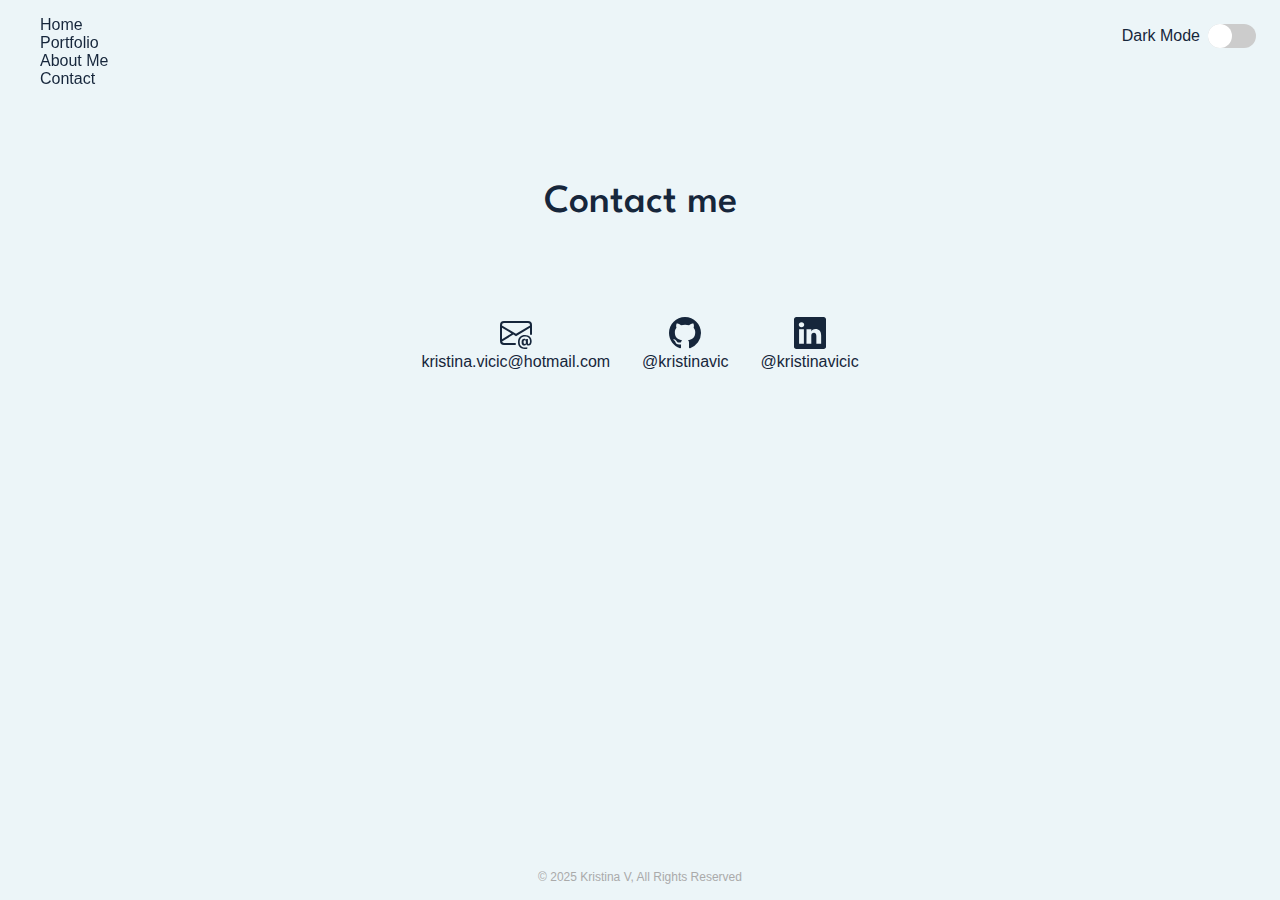
<file: contact.html>
<!DOCTYPE html>
<html lang="en">
<head>
    <link rel="stylesheet" href="./style.css">
    <meta charset="UTF-8">
    <meta name="viewport" content="width=device-width, initial-scale=1">
    
    <!-- Bootstrap CSS -->
     <!-- <link href="https://cdn.jsdelivr.net/npm/bootstrap@5.1.3/dist/css/bootstrap.min.css" rel="stylesheet" integrity="sha384-1BmE4kWBq78iYhFldvKuhfTAU6auU8tT94WrHftjDbrCEXSU1oBoqyl2QvZ6jIW3" crossorigin="anonymous"> -->
    
     <!-- Google Fonts -->
    <link rel="preconnect" href="https://fonts.googleapis.com">
    <link rel="preconnect" href="https://fonts.gstatic.com" crossorigin>
    <link href="https://fonts.googleapis.com/css2?family=League+Spartan:wght@100..900&display=swap" rel="stylesheet">

    <script defer src="./script.js"></script>


    <title>Contact</title>
</head>
<body>

    <!-- Navigation -->
  <header>
    <nav class="navbar">
        <ul>
            <li><a href="./index.html">Home</a></li>
            <li><a href="./index.html#portfolio">Portfolio</a></li>
            <li><a href="./index.html#about-me">About Me</a></li>
            <li><a href="contact.html">Contact</a></li>
        </ul>
    </nav>
    
    <div class="controls">
      <label class="toggle-switch">
        Dark Mode
        <input type="checkbox" id="dark-mode-toggle">
        <div class="toggle-switch-border">
          <div class="toggle-switch-dot"></div>
        </div>
      </label>
    </div>

  </header>

  <!-- Main Content -->
  <div class="main-content">

    
    <!-- CONTACT -->
     
    <h2 id="contact">Contact me</h2>
    <div class="contact-container">
        <div class="contact">
           
          <a href="mailto:kristina.vicic@hotmail.com" target="_blank" rel="noopener">
            <svg xmlns="http://www.w3.org/2000/svg" width="16" height="16" fill="currentColor" class="bi bi-envelope-at" viewBox="0 0 16 16">
            <path d="M2 2a2 2 0 0 0-2 2v8.01A2 2 0 0 0 2 14h5.5a.5.5 0 0 0 0-1H2a1 1 0 0 1-.966-.741l5.64-3.471L8 9.583l7-4.2V8.5a.5.5 0 0 0 1 0V4a2 2 0 0 0-2-2zm3.708 6.208L1 11.105V5.383zM1 4.217V4a1 1 0 0 1 1-1h12a1 1 0 0 1 1 1v.217l-7 4.2z"/>
            <path d="M14.247 14.269c1.01 0 1.587-.857 1.587-2.025v-.21C15.834 10.43 14.64 9 12.52 9h-.035C10.42 9 9 10.36 9 12.432v.214C9 14.82 10.438 16 12.358 16h.044c.594 0 1.018-.074 1.237-.175v-.73c-.245.11-.673.18-1.18.18h-.044c-1.334 0-2.571-.788-2.571-2.655v-.157c0-1.657 1.058-2.724 2.64-2.724h.04c1.535 0 2.484 1.05 2.484 2.326v.118c0 .975-.324 1.39-.639 1.39-.232 0-.41-.148-.41-.42v-2.19h-.906v.569h-.03c-.084-.298-.368-.63-.954-.63-.778 0-1.259.555-1.259 1.4v.528c0 .892.49 1.434 1.26 1.434.471 0 .896-.227 1.014-.643h.043c.118.42.617.648 1.12.648m-2.453-1.588v-.227c0-.546.227-.791.573-.791.297 0 .572.192.572.708v.367c0 .573-.253.744-.564.744-.354 0-.581-.215-.581-.8Z"/>
          </svg><br>kristina.vicic@hotmail.com</a>
        </div>
        <div class="contact">
          <a href="https://github.com/kristinavic" target="_blank" rel="noopener">
            <svg xmlns="http://www.w3.org/2000/svg" width="16" height="16" fill="currentColor" class="bi bi-github" viewBox="0 0 16 16">
              <path d="M8 0C3.58 0 0 3.58 0 8c0 3.54 2.29 6.53 5.47 7.59.4.07.55-.17.55-.38 0-.19-.01-.82-.01-1.49-2.01.37-2.53-.49-2.69-.94-.09-.23-.48-.94-.82-1.13-.28-.15-.68-.52-.01-.53.63-.01 1.08.58 1.23.82.72 1.21 1.87.87 2.33.66.07-.52.28-.87.51-1.07-1.78-.2-3.64-.89-3.64-3.95 0-.87.31-1.59.82-2.15-.08-.2-.36-1.02.08-2.12 0 0 .67-.21 2.2.82.64-.18 1.32-.27 2-.27s1.36.09 2 .27c1.53-1.04 2.2-.82 2.2-.82.44 1.1.16 1.92.08 2.12.51.56.82 1.27.82 2.15 0 3.07-1.87 3.75-3.65 3.95.29.25.54.73.54 1.48 0 1.07-.01 1.93-.01 2.2 0 .21.15.46.55.38A8.01 8.01 0 0 0 16 8c0-4.42-3.58-8-8-8"/>
            </svg><br>@kristinavic</a>
        </div>
        <div class="contact">
          <a href="https://www.linkedin.com/in/kristinavicic/" target="_blank" rel="noopener">
            <svg xmlns="http://www.w3.org/2000/svg" width="16" height="16" fill="currentColor" class="bi bi-linkedin" viewBox="0 0 16 16">
              <path d="M0 1.146C0 .513.526 0 1.175 0h13.65C15.474 0 16 .513 16 1.146v13.708c0 .633-.526 1.146-1.175 1.146H1.175C.526 16 0 15.487 0 14.854zm4.943 12.248V6.169H2.542v7.225zm-1.2-8.212c.837 0 1.358-.554 1.358-1.248-.015-.709-.52-1.248-1.342-1.248S2.4 3.226 2.4 3.934c0 .694.521 1.248 1.327 1.248zm4.908 8.212V9.359c0-.216.016-.432.08-.586.173-.431.568-.878 1.232-.878.869 0 1.216.662 1.216 1.634v3.865h2.401V9.25c0-2.22-1.184-3.252-2.764-3.252-1.274 0-1.845.7-2.165 1.193v.025h-.016l.016-.025V6.169h-2.4c.03.678 0 7.225 0 7.225z"/>
            </svg><br>@kristinavicic</a>
          </div>
    </div>

  </div>


    <!-- Footer -->
   <footer>
      <div class="content">
        <span class="copyright">© 2025  Kristina V, All Rights Reserved</span>
      </div>
    </footer>
  
    <!-- Bootstrap Bundle with Popper -->    
    <!-- <script src="https://cdn.jsdelivr.net/npm/bootstrap@5.1.3/dist/js/bootstrap.bundle.min.js" integrity="sha384-ka7Sk0Gln4gmtz2MlQnikT1wXgYsOg+OMhuP+IlRH9sENBO0LRn5q+8nbTov4+1p" crossorigin="anonymous"></script> -->

</body>
</html>
</file>
<file: style.css>
body, html {
    color: var(--primary);
    font-family: 'Segoe UI', sans-serif;
    font-size: 16px;
    font-weight: 400;
    font-style: normal;
    margin: 0;
    background-color: var(--background-color);

    
    --dark-background-color:#16263b;
    --dark-primary:  #ECF5F8;
    --dark-link: #05A0B1;

    
    --light-background-color: #ECF5F8;
    --light-primary: #16263b;
    --light-link: #06cbe0;


    --background-color: var(--light-background-color);
    --primary: var(--light-primary);
    --link: var(--light-link);
}
 
body{
    min-height: 100vh;
    display: flex;
    flex-direction: column;
}

p {
    line-height: 1.5;
    font-size: 1.125rem; /* 18px */
}


/* NAVIGATION */

.navbar {
    color: var(--background-color);
    float: left;
    position: fixed;
    z-index: 100;
}

.navbar a  {
    width: 6.25rem;
    color: var(--primary);
    text-decoration: none;
    font-weight: 400;
    font-size: 1rem; 
    padding: 0.5rem 0;
}

.navbar ul li {
    list-style-type: none;
}

.navbar .icon {
    display: none;
}


/* TOGGLE SWITCH */

.toggle-switch {
    float: right;
    padding: 1.5rem;
    display: inline-flex;
    align-items: center;
}

.toggle-switch input {
    display: none;
}

.toggle-switch-border {
    display: inline-flex;
    align-items: center;
    width: 3rem;
    height: 1.5rem;
    background-color: #ccc;
    border-radius: 1rem;
    position: relative;
    margin-left: 0.5rem;
    cursor: pointer;
}

.toggle-switch-dot {
    width: 1.5rem;
    height: 1.5rem;
    background-color: #fff;
    border-radius: 50%;
    position: absolute;
    top: 0;
    left: 0;
    transition: transform 0.2s;
}

/* when toggle is checked apply to .toggle-switch-border*/
.toggle-switch input:checked + .toggle-switch-border {
    background-color: var(--link);
}

/* when toggle is checked apply to .toggle-switch-dot */
.toggle-switch input:checked + .toggle-switch-border .toggle-switch-dot {
    transform: translateX(1.5rem);
}


/* MAIN CONTENT */

.main-content {    
    width: 70%; /* 65rem; /* 1040px */
    height: auto;
    margin: 0 auto;
    padding: 2rem;
    justify-items: center;
    font-size: 1.125rem; 
    position: relative;
}

.intro {
    padding: 22rem 0;
    text-align: left;
}

.color {
    color: var(--link);
}

h1, h2, h3 {
    font-family: "League Spartan", sans-serif;    
    font-weight: 500; 
    color: var(--primary); /* #0fa4af;*/
    margin: 0;
}

h1 {
    font-weight: 600;
    font-size: 4.5rem;
}

h2 {
    font-size: 2.5rem;
    padding: 5rem 0 1rem 0;
}

h3 {
    font-size: 1.5rem;
}

a {
    color: var(--primary);
    text-decoration: none;
    font-weight: 500;;
    text-align: center;
}

a:hover {
    color: var(--link);
}



/* PORTFOLIO */

.projects-container {
    display: flex;
    flex-wrap: wrap;
    justify-content: center;
    width: 100%;
    padding: 2rem 0;
    column-gap: 1rem;
    row-gap: 1rem;
}

.project-card {
    width: 26rem;
    height: auto;
    padding: 2rem;
    border-radius: 0.5rem;
    background: #ffffff69;
}


.project-card p {
    font-size: 1rem;
}

p.project-description {
    height: 5rem;
}

.project-card a:last-child {
    display: flex;
    justify-self: center;
}

.project-thumbnail {
    width: 100%;
    height: 15rem;
    overflow: hidden;
    margin-bottom: 2rem;
    border-radius: 0.5rem;

    display: flex;
    justify-content: center;
    align-items: center;
    
}

.project-card.loading p {
    align-items: center;
}

.skill {
    border-radius: 1.5rem;
    padding: 0.5rem;
    margin-right: 0.5rem;
    font-weight: 500;
}

.btn.source {
    padding: 1rem;
    margin-top: 0.5rem;
    background-color: #ffffff;
    color: var(--link);
    border-radius: 0.25rem;
    text-decoration: none;
    font-size: 1rem;
}

.btn.source:hover {
    background-color: #ffffff;
    color: var(--link);
}

svg.bi.bi-github.source {
    width: 1.2rem;
    height: 1.2rem;
    margin-right: 1rem;
}




/* ABOUT ME */


/* CONTACT */


.contact-container {
    display: flex;
    flex-direction: row;
    align-items: center;
    padding: 2rem 0;
}

.contact {
    padding: 2rem 0;
    display: grid;
    grid-template-columns: 1fr;
    grid-template-rows: auto;
    grid-gap: 1rem;
    margin: 2rem;
}


.bi-envelope-at, .bi-github, .bi-linkedin {
    width: 2rem;
    height: 2rem;
    justify-self: center;
}

/* FOOTER */
footer{
    margin-top: auto;
    padding: 1rem;
    font-size: 0.75rem; 
    color: #aaaaaa;
    text-align: center;
}




/*** breakpoints ***/

/* BODY */

/* mobile breakpoint */
@media only screen and (max-width: 425px) {
    p {
        font-size: 1rem;
        text-align: justify;
    }
}


/* NAVIGATION */

/* mobile breakpoint */
@media only screen and (max-width: 425px) {

    .navbar {
        background-color: var(--background-color);
        width: 100%;
        padding: 0.5rem;
        justify-self: center;
        font-size: 0.7rem;
    }

    .navbar ul {
        padding: 0;
        display: flex;
        justify-content: space-evenly;
        padding: 10;
    }
   
}

/* MAIN CONTENT */ 

/* tablet breakpoint */
@media only screen and (max-width: 768px) {
    .main-content {
        font-size: 1rem;
    }
}

/* mobile breakpoint */
@media only screen and (max-width: 425px) {
    .main-content {
        padding: 0;
        margin: 0 2rem;
        width: auto;
    }
    
    .intro {
        padding: 18rem 0;
    }
}


/* PORTFOLIO */

/* mobile breakpoint */
@media only screen and (max-width: 425px) {
    .project-card {
        padding: 1rem;
    }

    .project-thumbnail {
        height: 10rem;
    }

    p.project-description {
    height: auto;
    }
}


/* CONTACT */ 

/* tablet breakpoint */
@media only screen and (min-width: 768px) {
    .contact {
        margin: 1rem;
        font-size: 1rem;
    }
}

/* mobile breakpoint */
@media only screen and (max-width: 425px) {
    .contact-container {
        display: contents;
    }
}
</file>
